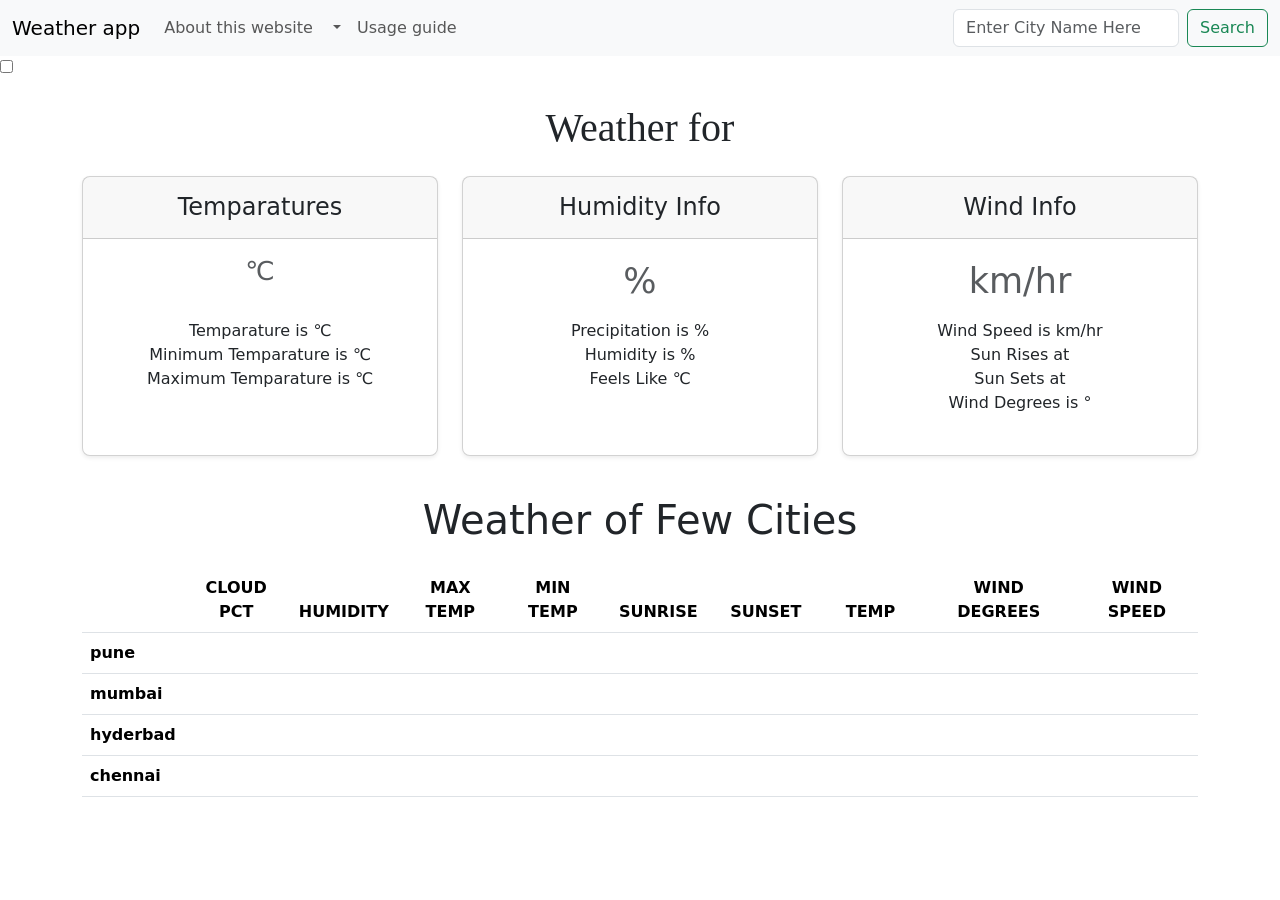
<file: index.html>
<!DOCTYPE html>
<html lang="en">
  <head>
    <meta charset="utf-8" />
    <meta name="viewport" content="width=device-width, initial-scale=1" />
    <title>My weather app</title>
    <link
      href="https://cdn.jsdelivr.net/npm/bootstrap@5.3.0/dist/css/bootstrap.min.css"
      rel="stylesheet"
      integrity="sha384-9ndCyUaIbzAi2FUVXJi0CjmCapSmO7SnpJef0486qhLnuZ2cdeRhO02iuK6FUUVM"
      crossorigin="anonymous"
    />
    <link href="styles.css" rel="stylesheet" /> 

  </head>
  <body>
    <nav class="navbar navbar-expand-lg bg-body-tertiary">
      <div class="container-fluid custom-container">
        <a class="navbar-brand" href="#" >Weather app</a>
        <button
          class="navbar-toggler"
          type="button"
          data-bs-toggle="collapse"
          data-bs-target="#navbarSupportedContent"
          aria-controls="navbarSupportedContent"
          aria-expanded="false"
          aria-label="Toggle navigation"
        >
          <span class="navbar-toggler-icon"></span>
        </button>
        <div class="collapse navbar-collapse" id="navbarSupportedContent" >
          <ul class="navbar-nav me-auto mb-2 mb-lg-0">
            <li class="nav-item">
              <a class="nav-link" href="#">About this website</a>
            </li>
            <li class="nav-item dropdown">
              <a
                class="nav-link dropdown-toggle"
                href="#"
                role="button"
                data-bs-toggle="dropdown"
                aria-expanded="false"
              >
              </a>
              <ul class="dropdown-menu">
                <li>
                  <a class="dropdown-item" href="#" id="websiteInfo">
                    This weather website provides real-time weather information
                    for multiple cities,<br />
                    allowing users to view forecasts, temperature units, and
                    wind speeds and some other data.
                  </a>
                </li>
              </ul>
            </li>
            <ul class="navbar-nav me-auto mb-2 mb-lg-0">
                <li class="nav-item">
                  <a class="nav-link" href="#" data-bs-toggle="tooltip" data-bs-placement="bottom" title="How to use the Website : Enter your city name in the search bar, and click on search to get the weather details of your entered city in detail.">
                    Usage guide
                  </a>
                </li>
              </ul>
              
          </ul>
          
          <form class="d-flex" role="search" id="weatherForm">
            <input
              id="city"
              class="form-control me-2"
              type="search"
              placeholder="Enter City Name Here"
              aria-label="Search"
            />
            <button class="btn btn-outline-success" type="submit" id="submit">
              Search
            </button>
          </form>
        </div>
      </div>
    </nav>
    <div class="toggle-container">
      <label class="switch">
        <input type="checkbox" id="darkModeToggle">
        <span class="slider round"></span>
      </label>
      
    </div>
    <div class="container">
      <h1 class="my-4 text-center" style="font-family: Georgia, 'Times New Roman', Times, serif; ">Weather for <span id="cityName"></span></h1>
      <main>
        <div class="row row-cols-1 row-cols-md-3 mb-3 text-center">
          <div class="col">
            <div class="card mb-4 rounded-3 shadow-sm border-color">
              <div class="card-header py-3 text-bg border-color">
                <h4 class="my-0 fw-normal">Temparatures</h4>
              </div>
              <div class="card-body">
                <h1 class="card-title pricing-card-title">
                  <span id="temp2"></span
                  ><small class="text-body-secondary fw-light"
                    ><sup><span> &#8451;</span> </sup></small
                  >
                </h1>
                <ul class="list-unstyled mt-3 mb-4">
                  <li>
                    Temparature is <span id="temp"></span><span>&#8451;</span>
                  </li>
                  <li>
                    Minimum Temparature is <span id="min_temp"></span
                    ><span>&#8451;</span>
                  </li>
                  <li>
                    Maximum Temparature is <span id="max_temp"></span
                    ><span>&#8451;</span>
                  </li>
                  <li>&nbsp;</li>
                </ul>
              </div>
            </div>
          </div>
          <div class="col">
            <div class="card mb-4 rounded-3 shadow-sm border-color">
              <div class="card-header py-3 text-bg border-color">
                <h4 class="my-0 fw-normal">Humidity Info</h4>
              </div>
              <div class="card-body">
                <h1 class="card-title pricing-card-title">
                  <span id="humidity2"></span
                  ><small class="text-body-secondary fw-light"> %</small>
                </h1>
                <ul class="list-unstyled mt-3 mb-4">
                  <li>
                    Precipitation is <span id="cloud_pct"></span><span> %</span>
                  </li>
                  <li>
                    Humidity is <span id="humidity"></span><span> %</span>
                  </li>
                  <li>
                    Feels Like <span id="feels_like"></span><span>&#8451;</span>
                  </li>
                  <li>&nbsp;</li>
                </ul>
              </div>
            </div>
          </div>
          <div class="col">
            <div class="card mb-4 rounded-3 shadow-sm border-color">
              <div class="card-header py-3 text-bg border-color">
                <h4 class="my-0 fw-normal">Wind Info</h4>
              </div>
              <div class="card-body">
                <h1 class="card-title pricing-card-title">
                  <span id="wind_speed2"></span
                  ><small class="text-body-secondary fw-light"> km/hr</small>
                </h1>
                <ul class="list-unstyled mt-3 mb-4">
                  <li>
                    Wind Speed is <span id="wind_speed"></span
                    ><span>km/hr</span>
                  </li>
                  <li>Sun Rises at <span id="sunrise"></span></li>
                  <li>Sun Sets at <span id="sunset"></span></li>
                  <li>
                    Wind Degrees is <span id="wind_degrees"></span
                    ><span>&deg;</span>
                  </li>
                </ul>
              </div>
            </div>
          </div>
        </div>

        <h2 class="display-6 text-center mb-4">Weather of Few Cities</h2>

        <div class="table-responsive">
          <table class="table text-center">
            <thead>
              <tr>
                <th style="width: 3%"></th>
                <th style="width: 10%">CLOUD PCT</th>
                <th style="width: 10%">HUMIDITY</th>
                <th style="width: 10%">MAX TEMP</th>
                <th style="width: 10%">MIN TEMP</th>
                <th style="width: 10%">SUNRISE</th>
                <th style="width: 10%">SUNSET</th>
                <th style="width: 10%">TEMP</th>
                <th style="width: 15%">WIND DEGREES</th>
                <th style="width: 15%">WIND SPEED</th>
              </tr>
            </thead>
            <tbody>
                <tr>
                    <th scope="row" class="text-start">pune</th>

                    <td><span id="Cloud_pctpune"></span></td>
                    <td><span id="Humiditypune"></span></td>
                    <td><span id="max_temppune"></span></td>
                    <td><span id="min_temppune"></span></td>
                    <td><span id="Sunrisepune"></span></td>
                    <td><span id="Sunsetpune"></span></td>
                    <td><span id="temppune"></span></td>
                    <td><span id="Wind_degreespune"></span></td>
                    <td><span id="Wind_speedpune"></span></td>


                </tr>
                <tr>
                    <th scope="row" class="text-start">mumbai</th>
                    <td><span id="Cloud_pctmumbai"></span></td>
                <!--     <td>4</td> -->
                    <td><span id="Humiditymumbai"></span></td>
                    <td><span id="max_tempmumbai"></span></td>
                    <td><span id="min_tempmumbai"></span></td>
                    <td><span id="Sunrisemumbai"></span></td>
                    <td><span id="Sunsetmumbai"></span></td>
                    <td><span id="tempmumbai"></span></td>
                    <td><span id="Wind_degreesmumbai"></span></td>
                    <td><span id="Wind_speedmumbai"></span></td>

                </tr>
            </tbody>

            <tbody>
                <tr>
                    <th scope="row" class="text-start">hyderbad</th>
                    <td><span id="Cloud_pcthyderbad"></span></td>
                <!--     <td>4</td> -->
                    <td><span id="Humidityhyderbad"></span></td>
                    <td><span id="max_temphyderbad"></span></td>
                    <td><span id="min_temphyderbad"></span></td>
                    <td><span id="Sunrisehyderbad"></span></td>
                    <td><span id="Sunsethyderbad"></span></td>
                    <td><span id="temphyderbad"></span></td>
                    <td><span id="Wind_degreeshyderbad"></span></td>
                    <td><span id="Wind_speedhyderbad"></span></td>

                </tr>
                <tr>
                    <th scope="row" class="text-start">chennai</th>
                    <td><span id="Cloud_pctchennai"></span></td>
                <!--     <td>4</td>  -->
                    <td><span id="Humiditychennai"></span></td>
                    <td><span id="max_tempchennai"></span></td>
                    <td><span id="min_tempchennai"></span></td>
                    <td><span id="Sunrisechennai"></span></td>
                    <td><span id="Sunsetchennai"></span></td>
                    <td><span id="tempchennai"></span></td>
                    <td><span id="Wind_degreeschennai"></span></td>
                    <td><span id="Wind_speedchennai"></span></td>

                </tr>
                
                
            </tbody>
          </table>
        </div>
      </main>
    </div>
    
    <!-- <div class="toggle-container">
        <label class="switch">
          <input type="checkbox" id="darkModeToggle">
          <span class="slider round"></span>
        </label>
        <span id="toggle-text">Dark Mode</span>
      </div> -->
    <script
      src="https://cdn.jsdelivr.net/npm/bootstrap@5.3.0/dist/js/bootstrap.bundle.min.js"
      integrity="sha384-geWF76RCwLtnZ8qwWowPQNguL3RmwHVBC9FhGdlKrxdiJJigb/j/68SIy3Te4Bkz"
      crossorigin="anonymous"
    ></script>
    <script>
        document.addEventListener("DOMContentLoaded", function () {
          var tooltipTriggerList = [].slice.call(
            document.querySelectorAll('[data-bs-toggle="tooltip"]')
          );
          var tooltipList = tooltipTriggerList.map(function (tooltipTriggerEl) {
            return new bootstrap.Tooltip(tooltipTriggerEl);
          });
        });
      </script>
    <script src="script.js"></script>
  </body>
</html>
</file>
<file: styles.css>
const options = {
  method: "GET",
  headers: {
    "X-RapidAPI-Key": "fde930d237mshe5207ed7cf5aa29p1f0ef4jsn19fa5f2e8015",
    "X-RapidAPI-Host": "weather-by-api-ninjas.p.rapidapi.com",
  },
};
function createRaindrop() {
  const raindrop = document.createElement('div');
  raindrop.classList.add('raindrop');
  raindrop.style.left = `${Math.random() * window.innerWidth}px`;
  document.body.appendChild(raindrop);

  setTimeout(() => {
    raindrop.remove();
  }, 1000); 
}
function convertUnixTimestampToTime(unixTimestamp) {
  const date = new Date(unixTimestamp * 1000);
  const hours = date.getHours();
  const minutes = date.getMinutes();
  const timeString = `${hours.toString().padStart(2, "0")}:${minutes
    .toString()
    .padStart(2, "0")}`;
  return timeString;
}
const getWeather = (city) => {
  cityName.innerHTML = city;
  fetch(
    "https://weather-by-api-ninjas.p.rapidapi.com/v1/weather?city=" + city,
    options
  )
    .then((response) => response.json())
    .then((response) => {
      console.log(response);
      cloud_pct.innerHTML = response.cloud_pct;
      temp.innerHTML = response.temp;
      temp2.innerHTML = response.temp;
      feels_like.innerHTML = response.feels_like;
      humidity.innerHTML = response.humidity;
      humidity2.innerHTML = response.humidity;
      min_temp.innerHTML = response.min_temp;
      max_temp.innerHTML = response.max_temp;
      wind_speed.innerHTML = response.wind_speed;
      wind_speed2.innerHTML = response.wind_speed;
      wind_degrees.innerHTML = response.wind_degrees;
      sunrise.innerHTML = convertUnixTimestampToTime(response.sunrise);
      sunset.innerHTML = convertUnixTimestampToTime(response.sunset);
      if(city=="delhi"){
        cityName.innerHTML = city
        Cloud_pct.innerHTML = response.cloud_pct
        temp.innerHTML = response.temp
        temp2.innerHTML = response.temp
        Humidity.innerHTML = response.humidity
        Humidity2.innerHTML = response.humidity
        min_temp.innerHTML = response.min_temp
        max_temp.innerHTML = response.max_temp
        Wind_speed.innerHTML = response.wind_speed
        Wind_speed2.innerHTML = response.wind_speed
        Wind_degrees.innerHTML = response.wind_degrees
        Sunrise.innerHTML = convertUnixTimestampToTime(response.sunrise)
        Sunset.innerHTML = convertUnixTimestampToTime(convertUnixTimestampToTime(response.sunset))
    }
  
    else if(city=="pune"){
    Cloud_pctpune.innerHTML = response.cloud_pct
    temppune.innerHTML = response.temp
    Humiditypune.innerHTML = response.humidity
    min_temppune.innerHTML = response.min_temp
    max_temppune.innerHTML = response.max_temp
    Wind_speedpune.innerHTML = response.wind_speed
    Wind_degreespune.innerHTML = response.wind_degrees
    Sunrisepune.innerHTML = convertUnixTimestampToTime(response.sunrise)
    Sunsetpune.innerHTML = convertUnixTimestampToTime(convertUnixTimestampToTime(response.sunset))
    }
    else if(city=="mumbai")
    {
    Cloud_pctmumbai.innerHTML = response.cloud_pct
    tempmumbai.innerHTML = response.temp
    Humiditymumbai.innerHTML = response.humidity
    min_tempmumbai.innerHTML = response.min_temp
    max_tempmumbai.innerHTML = response.max_temp
    Wind_speedmumbai.innerHTML = response.wind_speed
    Wind_degreesmumbai.innerHTML = response.wind_degrees
    Sunrisemumbai.innerHTML = convertUnixTimestampToTime(response.sunrise)
    Sunsetmumbai.innerHTML = convertUnixTimestampToTime(response.sunset)
    }
    else if(city=="hyderabad")
    {
    Cloud_pcthyderbad.innerHTML = response.cloud_pct
    temphyderbad.innerHTML = response.temp
    Humidityhyderbad.innerHTML = response.humidity
    min_temphyderbad.innerHTML = response.min_temp
    max_temphyderbad.innerHTML = response.max_temp
    Wind_speedhyderbad.innerHTML = response.wind_speed
    Wind_degreeshyderbad.innerHTML = response.wind_degrees
    Sunrisehyderbad.innerHTML = convertUnixTimestampToTime(response.sunrise)
    Sunsethyderbad.innerHTML = convertUnixTimestampToTime(response.sunset)
    }
    else if(city=="chennai")
    {
    Cloud_pctchennai.innerHTML = response.cloud_pct
    tempchennai.innerHTML = response.temp
    Humiditychennai.innerHTML = response.humidity
    min_tempchennai.innerHTML = response.min_temp
    max_tempchennai.innerHTML = response.max_temp
    Wind_speedchennai.innerHTML = response.wind_speed
    Wind_degreeschennai.innerHTML = response.wind_degrees
    Sunrisechennai.innerHTML = convertUnixTimestampToTime(response.sunrise)
    Sunsetchennai.innerHTML = convertUnixTimestampToTime(response.sunset)
    }
     
    })
    .catch((err) => console.error(err));
};

submit.addEventListener("click", (e) => {
  e.preventDefault();
  getWeather(city.value);
});

getWeather("pune")
getWeather("mumbai")
getWeather("hyderabad")
getWeather("chennai")

const darkModeToggle = document.getElementById("darkModeToggle");
const body = document.body;

darkModeToggle.addEventListener("change", () => {
  body.classList.toggle("dark-mode");
  const toggleText = document.getElementById("toggle-text");
  toggleText.textContent = body.classList.contains("dark-mode")
    ? "Light Mode"
    : "Dark Mode";
});

// Check if dark mode is already enabled from previous session
if (localStorage.getItem("darkModeEnabled")) {
  body.classList.add("dark-mode");
  darkModeToggle.checked = true;
}
</file>
